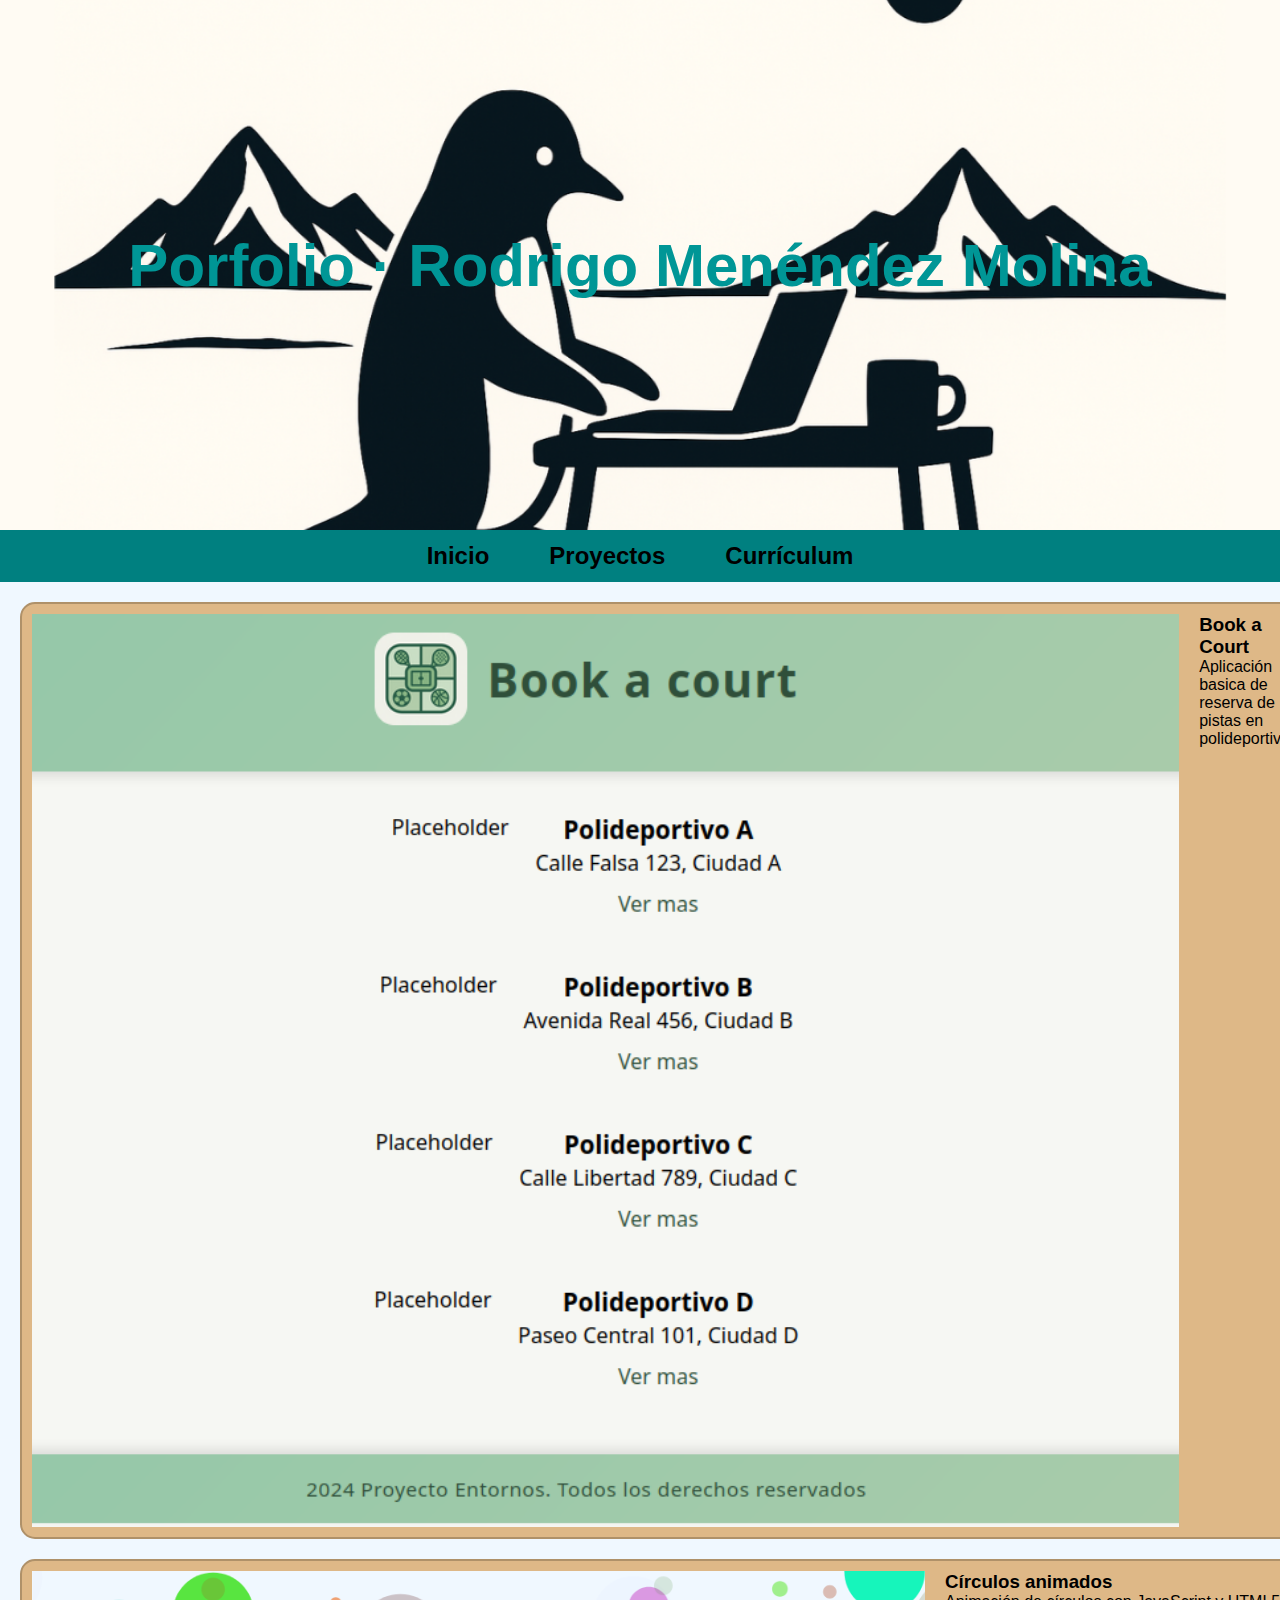
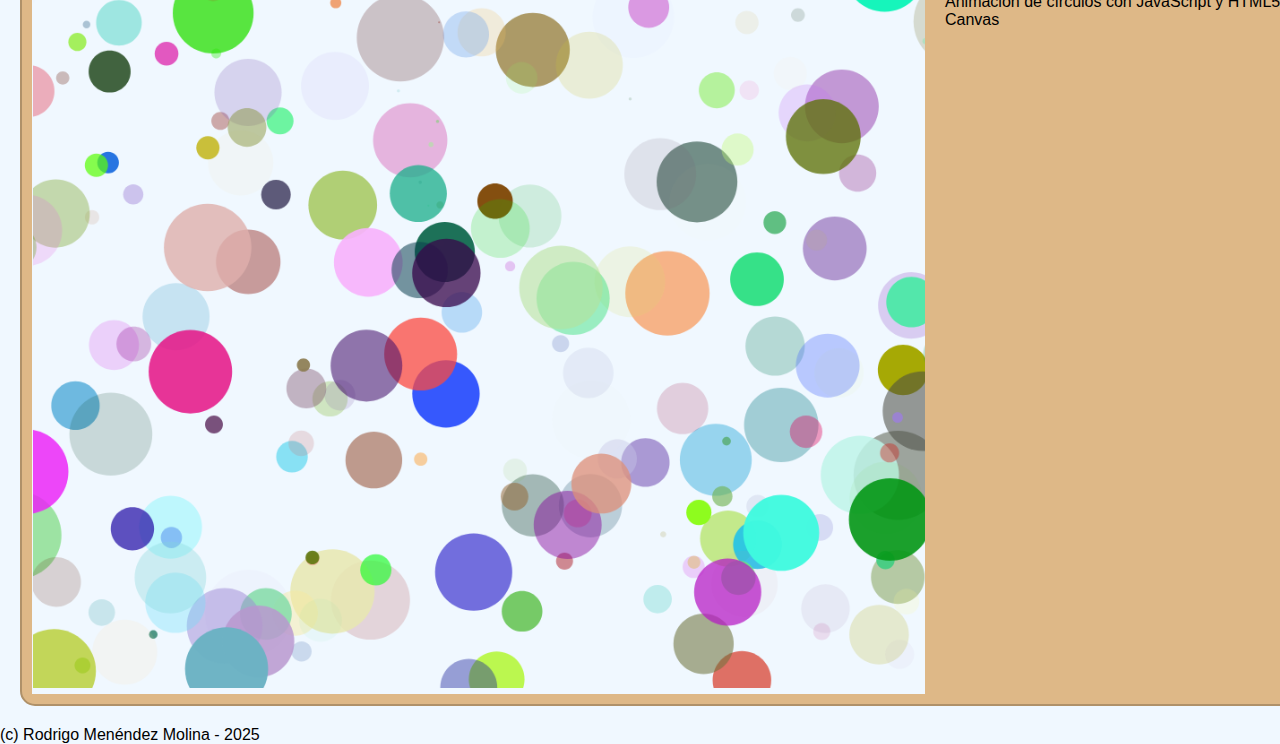
<file: index.html>
<!DOCTYPE html>
<html lang="es">
<head>
    <meta charset="UTF-8">
    <meta name="viewport" content="width=device-width, initial-scale=1.0">
    <title>Porfolio · Rodrigo Menéndez Molina</title>
    <link rel="stylesheet" href="css/estilo.css">
</head>
<body>

    <header id="top">
        <h1>Porfolio · Rodrigo Menéndez Molina</h1>
    </header>

    <nav id="menu">
        <a href="#top"><h2>Inicio</h2></a>
        <a href="#proyectos"><h2>Proyectos</h2></a>
        <a href="https://rodrigomm-555.github.io/Curriculum/"><h2>Currículum</h2></a>
    </nav>

    <section id="proyectos">

        <article onclick="location.href='bookCourt.html'" style="cursor:pointer;">
            <img src="img/BookCourt.png" alt="Imagen proyecto">
            <div>
                <h3>Book a Court</h3>
                <p>Aplicación basica de reserva de pistas en polideportivos</p>
            </div>
        </article>

        <article onclick="location.href='duelo_dragones.html'" style="cursor:pointer;">
            <img src="img/BatallaDragones.webp" alt="Imagen proyecto">
            <div>
                <h3>Duelo de dragones</h3>
                <p>Simulacion simple de terminal hecho con python</p>
            </div>
        </article>

        <article onclick="location.href='puntos.html'" style="cursor: pointer;">
            <img src="img/puntos1.PNG" alt="Imagen proyecto">
            <div>
                <h3>Lista de putnos</h3>
                <p>Lista de putnos que puede ser convertida a pdf</p>
            </div>
        </article>

        <article onclick="location.href='chatbot.html'" style="cursor: pointer;">
            <img src="img/ChatBot1.png" alt="Imagen proyecto">
            <div>
                <h3>ChatBot ollama</h3>
                <p>Chatbot hecho con quwen en ollama</p>
            </div>
        </article>

        <article onclick="location.href='circulos.html'" style="cursor: pointer;">
            <img src="img/Circulo1.png" alt="Imagen proyecto">
            <div>
                <h3>Círculos animados</h3>
                <p>Animación de círculos con JavaScript y HTML5 Canvas</p>
            </div>
        </article>

    </section>

    <footer>(c) Rodrigo Menéndez Molina - 2025</footer>

</body>
</html>
</file>
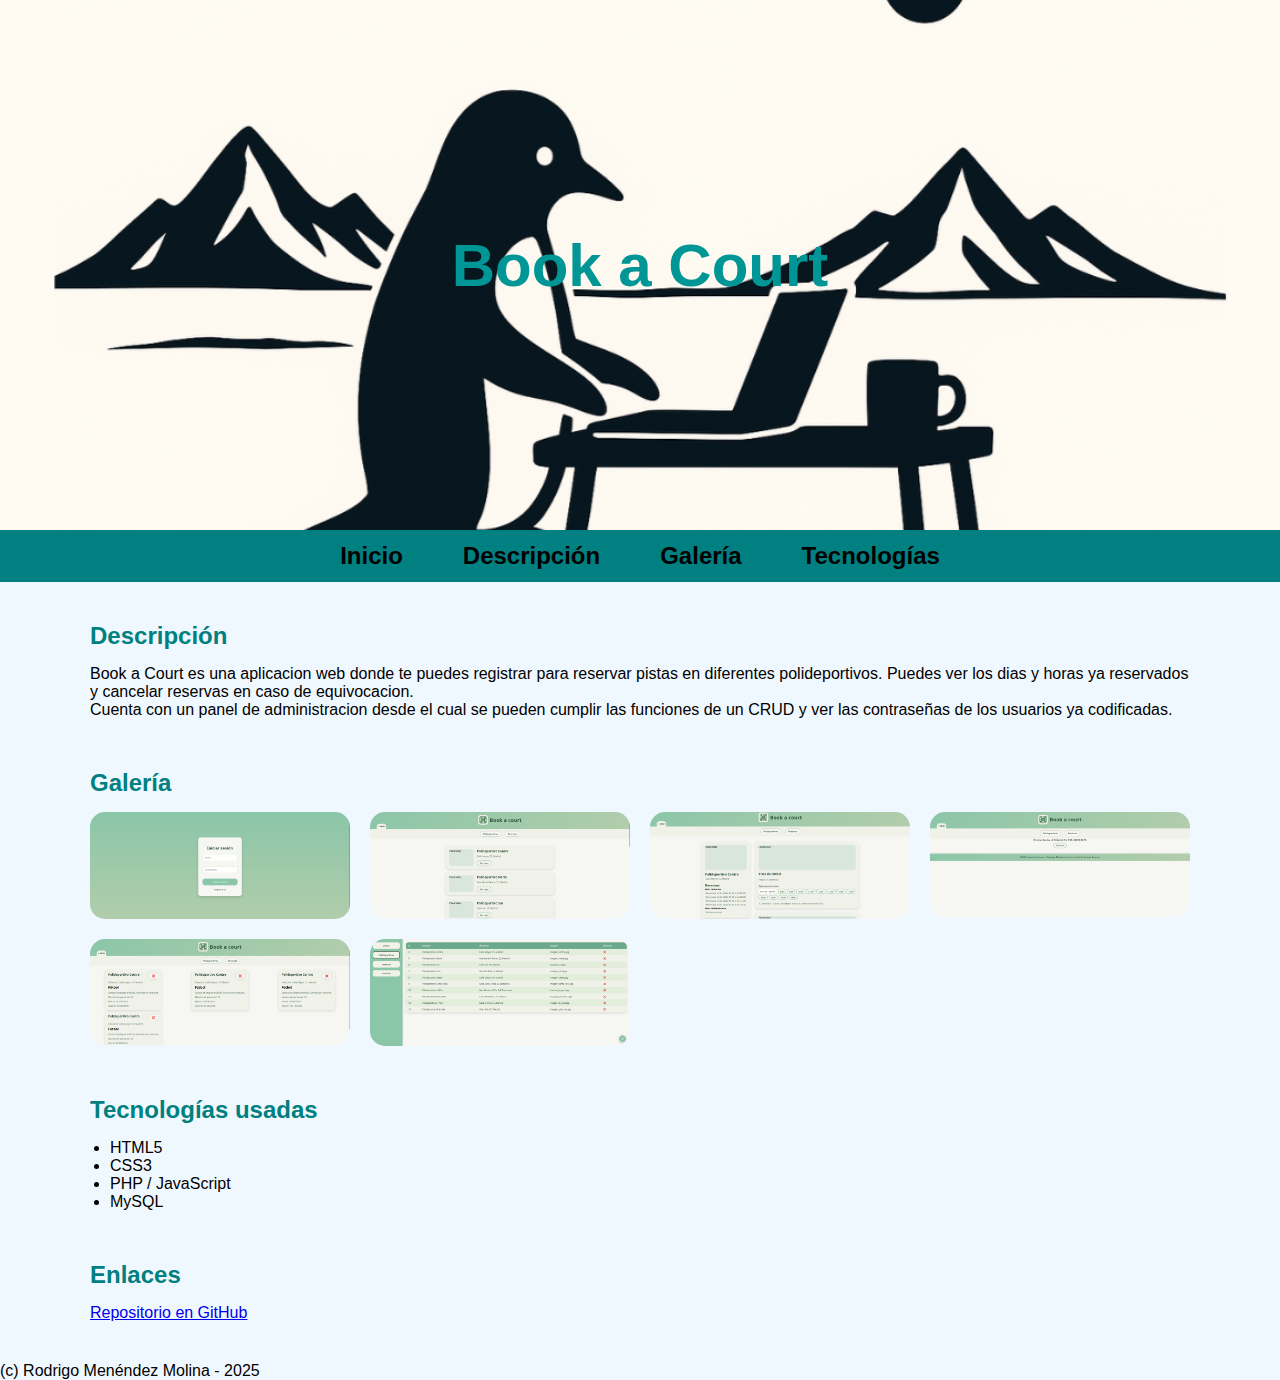
<file: bookCourt.html>
<!DOCTYPE html>
<html lang="es">
<head>
    <meta charset="UTF-8">
    <meta name="viewport" content="width=device-width, initial-scale=1.0">
    <title>Proyecto · Book a Court</title>
    <link rel="stylesheet" href="css/estilo.css">
</head>
<body>

<header>
    <h1>Book a Court</h1>
</header>

<nav id="menu">
    <a href="index.html"><h2>Inicio</h2></a>
    <a href="#descripcion"><h2>Descripción</h2></a>
    <a href="#galeria"><h2>Galería</h2></a>
    <a href="#tecnologias"><h2>Tecnologías</h2></a>
</nav>

<main style="max-width: 1100px; margin: 40px auto; padding: 0 20px;">

    <!-- DESCRIPCIÓN -->
    <section id="descripcion" style="margin-bottom: 50px;">
        <h2 style="margin-bottom: 15px; color: teal;">Descripción</h2>
        <p>
            Book a Court es una aplicacion web donde te puedes registrar para reservar pistas en diferentes polideportivos. Puedes ver los dias y horas ya reservados y cancelar reservas en caso de equivocacion.
        </p>
        <p>
            Cuenta con un panel de administracion desde el cual se pueden cumplir las funciones de un CRUD y ver las contraseñas de los usuarios ya codificadas.
        </p>
    </section>

    <!-- GALERÍA -->
    <section id="galeria" style="margin-bottom: 50px;">
        <h2 style="margin-bottom: 15px; color: teal;">Galería</h2>

        <div style="
            display: grid;
            grid-template-columns: repeat(auto-fit, minmax(250px, 1fr));
            gap: 20px;
        ">
            <img src="img/Book1.PNG" alt="Captura 1" style="width:100%; border-radius:15px;">
            <img src="img/Book2.PNG" alt="Captura 2" style="width:100%; border-radius:15px;">
            <img src="img/Book3.PNG" alt="Captura 3" style="width:100%; border-radius:15px;">
            <img src="img/Book4.PNG" alt="Captura 1" style="width:100%; border-radius:15px;">
            <img src="img/Book5.PNG" alt="Captura 2" style="width:100%; border-radius:15px;">
            <img src="img/Book6.PNG" alt="Captura 3" style="width:100%; border-radius:15px;">
        </div>
    </section>

    <!-- TECNOLOGÍAS -->
    <section id="tecnologias" style="margin-bottom: 50px;">
        <h2 style="margin-bottom: 15px; color: teal;">Tecnologías usadas</h2>

        <ul style="padding-left: 20px;">
            <li>HTML5</li>
            <li>CSS3</li>
            <li>PHP / JavaScript</li>
            <li>MySQL</li>
        </ul>
    </section>

    <!-- ENLACES -->
    <section>
        <h2 style="margin-bottom: 15px; color: teal;">Enlaces</h2>
        <p>
            <a href="https://github.com/RodrigoMM-555/Book_a_Court" target="_blank">Repositorio en GitHub</a><br>
        </p>
    </section>

</main>

<footer>(c) Rodrigo Menéndez Molina - 2025</footer>

</body>
</html>
</file>
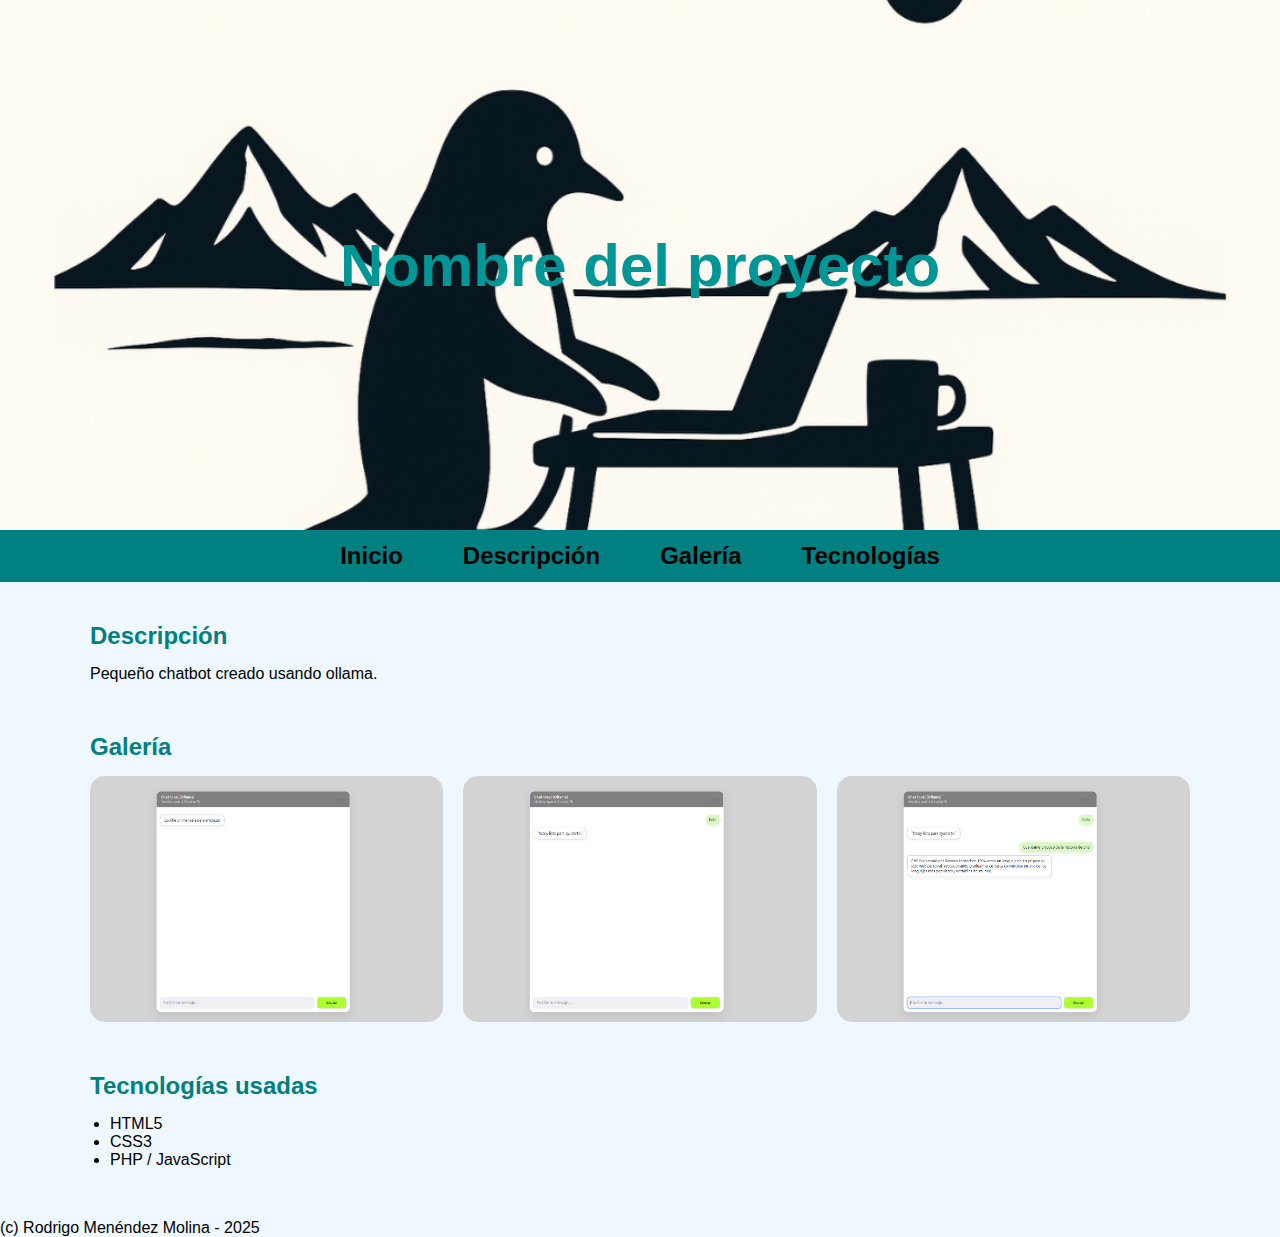
<file: cahtbot.html>
<!DOCTYPE html>
<html lang="es">
<head>
    <meta charset="UTF-8">
    <meta name="viewport" content="width=device-width, initial-scale=1.0">
    <title>Proyecto · Nombre del proyecto</title>
    <link rel="stylesheet" href="css/estilo.css">
</head>
<body>

<header>
    <h1>Nombre del proyecto</h1>
</header>

<nav id="menu">
    <a href="index.html"><h2>Inicio</h2></a>
    <a href="#descripcion"><h2>Descripción</h2></a>
    <a href="#galeria"><h2>Galería</h2></a>
    <a href="#tecnologias"><h2>Tecnologías</h2></a>
</nav>

<main style="max-width: 1100px; margin: 40px auto; padding: 0 20px;">

    <!-- DESCRIPCIÓN -->
    <section id="descripcion" style="margin-bottom: 50px;">
        <h2 style="margin-bottom: 15px; color: teal;">Descripción</h2>
        <p>
            Pequeño chatbot creado usando ollama.
        </p>
    </section>

    <!-- GALERÍA -->
    <section id="galeria" style="margin-bottom: 50px;">
        <h2 style="margin-bottom: 15px; color: teal;">Galería</h2>

        <div style="
            display: grid;
            grid-template-columns: repeat(auto-fit, minmax(250px, 1fr));
            gap: 20px;
        ">
            <img src="img/ChatBot1.png" alt="Captura 1" style="width:100%; border-radius:15px;">
            <img src="img/ChatBot2.png" alt="Captura 2" style="width:100%; border-radius:15px;">
            <img src="img/ChatBot3.png" alt="Captura 3" style="width:100%; border-radius:15px;">
        </div>
    </section>

    <!-- TECNOLOGÍAS -->
    <section id="tecnologias" style="margin-bottom: 50px;">
        <h2 style="margin-bottom: 15px; color: teal;">Tecnologías usadas</h2>

        <ul style="padding-left: 20px;">
            <li>HTML5</li>
            <li>CSS3</li>
            <li>PHP / JavaScript</li>
        </ul>
    </section>

</main>

<footer>(c) Rodrigo Menéndez Molina - 2025</footer>

</body>
</html>
</file>
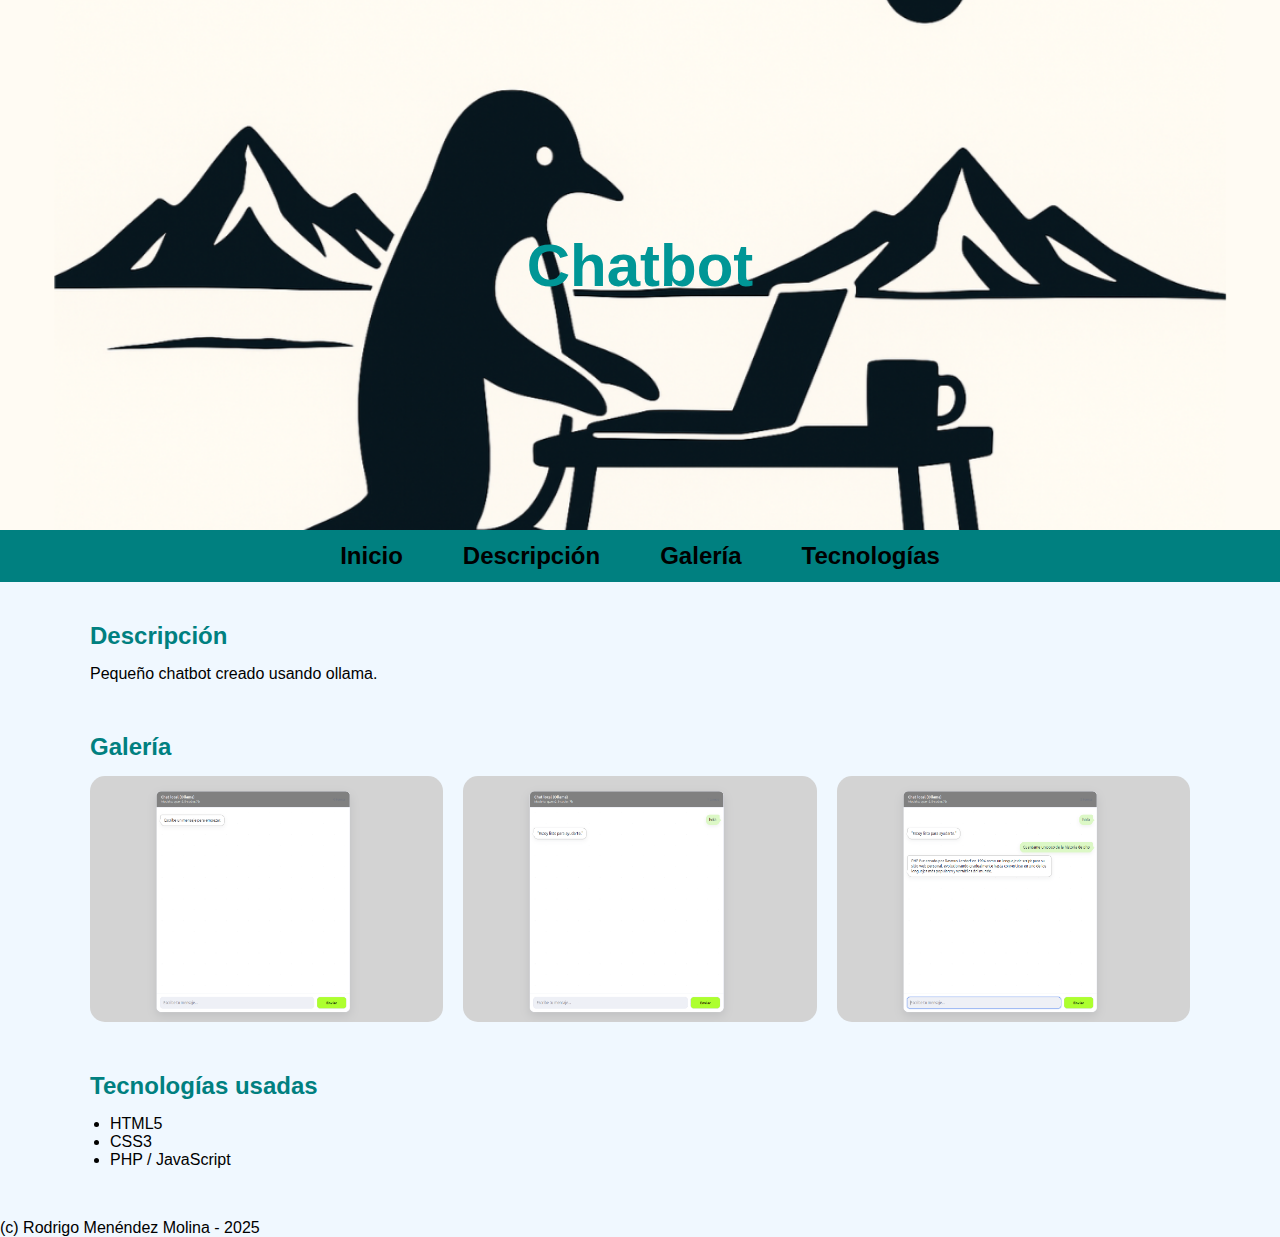
<file: chatbot.html>
<!DOCTYPE html>
<html lang="es">
<head>
    <meta charset="UTF-8">
    <meta name="viewport" content="width=device-width, initial-scale=1.0">
    <title>Proyecto · Chatbot</title>
    <link rel="stylesheet" href="css/estilo.css">
</head>
<body>

<header>
    <h1>Chatbot</h1>
</header>

<nav id="menu">
    <a href="index.html"><h2>Inicio</h2></a>
    <a href="#descripcion"><h2>Descripción</h2></a>
    <a href="#galeria"><h2>Galería</h2></a>
    <a href="#tecnologias"><h2>Tecnologías</h2></a>
</nav>

<main style="max-width: 1100px; margin: 40px auto; padding: 0 20px;">

    <!-- DESCRIPCIÓN -->
    <section id="descripcion" style="margin-bottom: 50px;">
        <h2 style="margin-bottom: 15px; color: teal;">Descripción</h2>
        <p>
            Pequeño chatbot creado usando ollama.
        </p>
    </section>

    <!-- GALERÍA -->
    <section id="galeria" style="margin-bottom: 50px;">
        <h2 style="margin-bottom: 15px; color: teal;">Galería</h2>

        <div style="
            display: grid;
            grid-template-columns: repeat(auto-fit, minmax(250px, 1fr));
            gap: 20px;
        ">
            <img src="img/ChatBot1.png" alt="Captura 1" style="width:100%; border-radius:15px;">
            <img src="img/ChatBot2.png" alt="Captura 2" style="width:100%; border-radius:15px;">
            <img src="img/ChatBot3.png" alt="Captura 3" style="width:100%; border-radius:15px;">
        </div>
    </section>

    <!-- TECNOLOGÍAS -->
    <section id="tecnologias" style="margin-bottom: 50px;">
        <h2 style="margin-bottom: 15px; color: teal;">Tecnologías usadas</h2>

        <ul style="padding-left: 20px;">
            <li>HTML5</li>
            <li>CSS3</li>
            <li>PHP / JavaScript</li>
        </ul>
    </section>

</main>

<footer>(c) Rodrigo Menéndez Molina - 2025</footer>

</body>
</html>
</file>
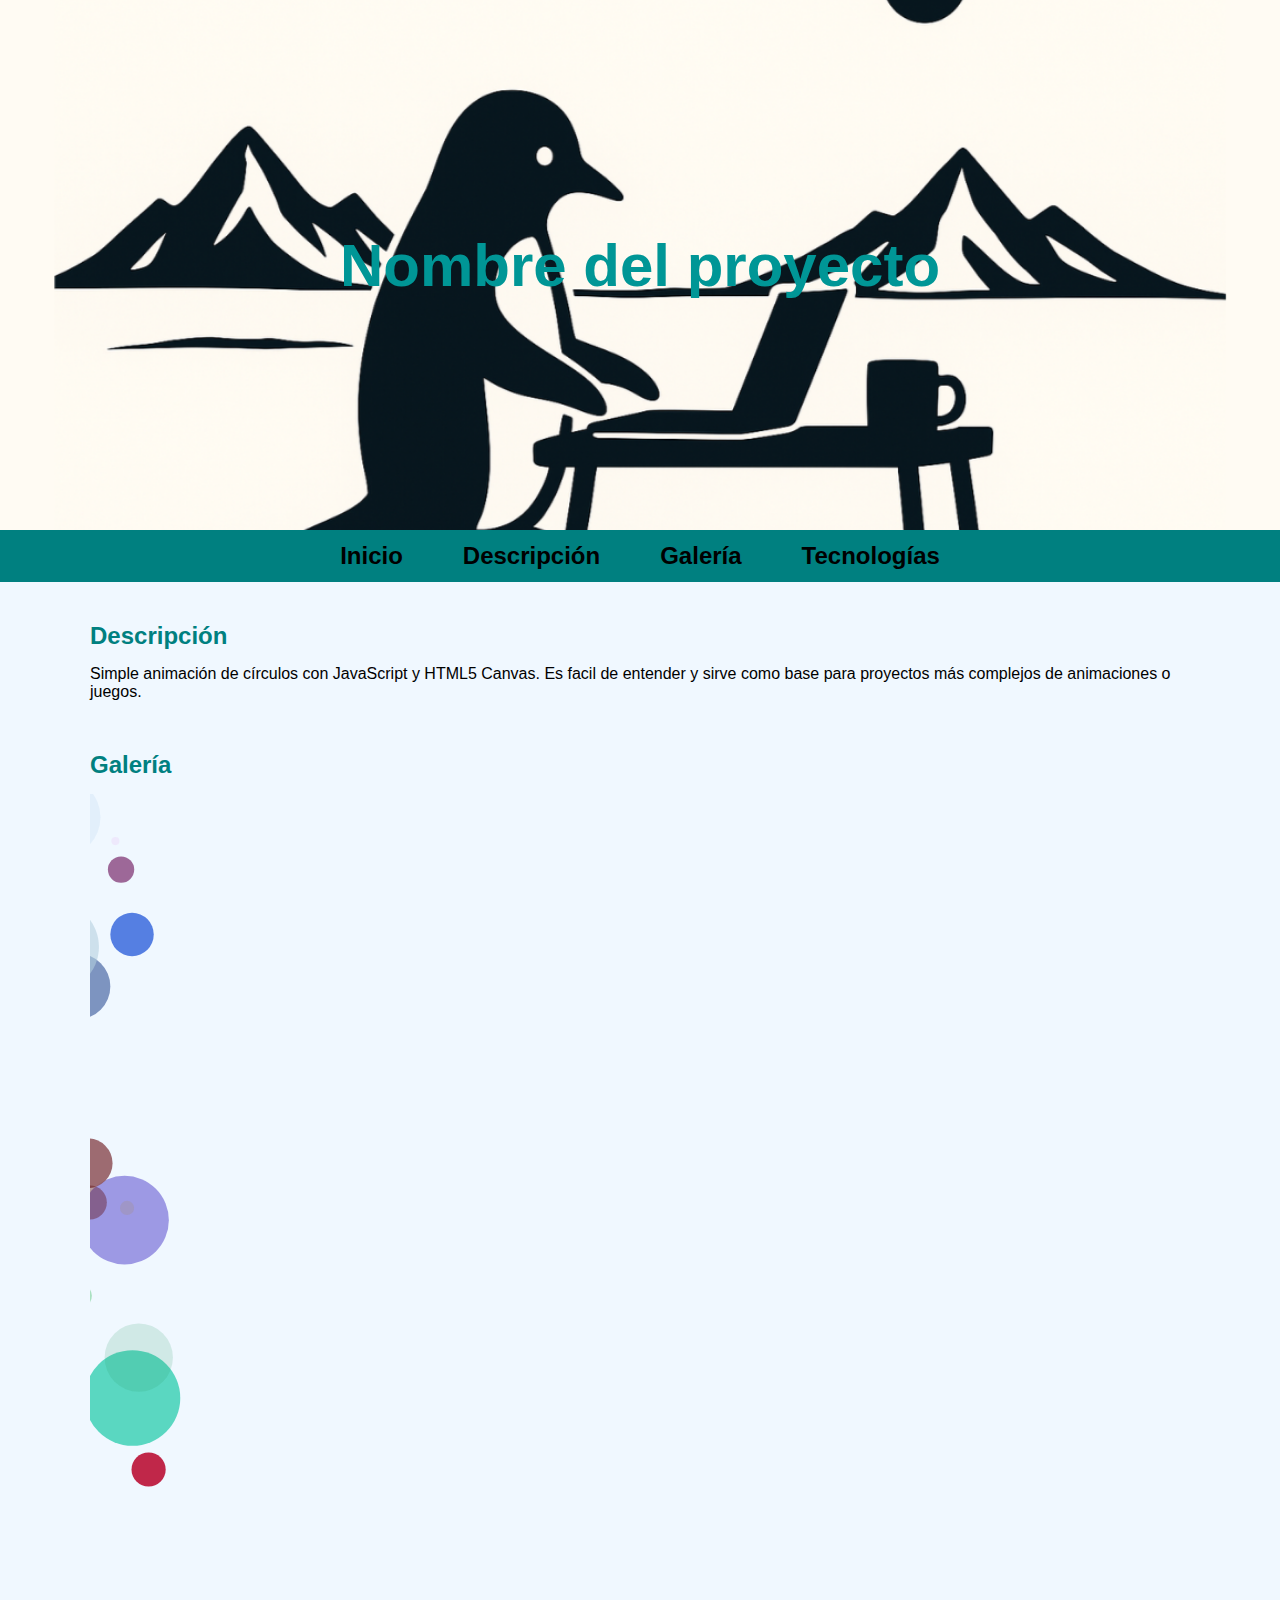
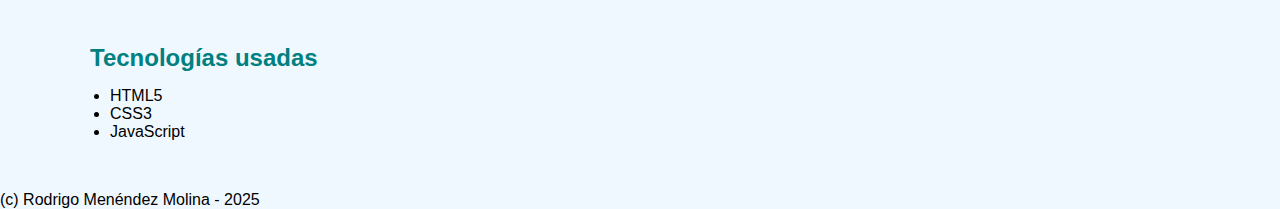
<file: circulos.html>
<!DOCTYPE html>
<html lang="es">
<head>
    <meta charset="UTF-8">
    <meta name="viewport" content="width=device-width, initial-scale=1.0">
    <title>Proyecto · Nombre del proyecto</title>
    <link rel="stylesheet" href="css/estilo.css">
</head>
<body>

<header>
    <h1>Nombre del proyecto</h1>
</header>

<nav id="menu">
    <a href="index.html"><h2>Inicio</h2></a>
    <a href="#descripcion"><h2>Descripción</h2></a>
    <a href="#galeria"><h2>Galería</h2></a>
    <a href="#tecnologias"><h2>Tecnologías</h2></a>
</nav>

<main style="max-width: 1100px; margin: 40px auto; padding: 0 20px;">

    <!-- DESCRIPCIÓN -->
    <section id="descripcion" style="margin-bottom: 50px;">
        <h2 style="margin-bottom: 15px; color: teal;">Descripción</h2>
        <p>
            Simple animación de círculos con JavaScript y HTML5 Canvas.
            Es facil de entender y sirve como base para proyectos más complejos de animaciones o juegos.
        </p>
    </section>

    <!-- GALERÍA -->
    <section id="galeria" style="margin-bottom: 50px;">
        <h2 style="margin-bottom: 15px; color: teal;">Galería</h2>

        <div style="
            display: grid;
            grid-template-columns: repeat(auto-fit, minmax(250px, 1fr));
            gap: 20px;
        ">
        <canvas></canvas>
        </div>
    </section>

    <!-- TECNOLOGÍAS -->
    <section id="tecnologias" style="margin-bottom: 50px;">
        <h2 style="margin-bottom: 15px; color: teal;">Tecnologías usadas</h2>

        <ul style="padding-left: 20px;">
            <li>HTML5</li>
            <li>CSS3</li>
            <li>JavaScript</li>
        </ul>
    </section>

</main>

<footer>(c) Rodrigo Menéndez Molina - 2025</footer>

    <script>
        let lienzo = document.querySelector("canvas");
        let contexto = lienzo.getContext("2d");

        lienzo.width = 1000
        lienzo.height = 800;

        let circulos = [];

        function crearCirculo() {

            // Posicion y tamaño aleatorio
            let radio = Math.random() * 50;
            let x = -radio; // Empieza fuera del canvas (lado izquierdo)
            let y = Math.random() * lienzo.height;

            // Color aleatorio
            let rojo = Math.round(Math.random() * 255);
            let verde = Math.round(Math.random() * 255);
            let azul = Math.round(Math.random() * 255);
            let alpha = Math.random().toFixed(2); // número entre 0 y 1 con 2 decimales
            let color = "rgba(" + rojo + ", " + verde + "," + azul + "," + alpha + ")";

            let velocidad = Math.random() * 2 + 1;

            circulos.push({
                x: x,
                y: y,
                radio: radio,
                color: color,
                velocidad: velocidad
            });

            
        }

        // Genera círculos constantemente
        setInterval(crearCirculo, 50);

        function animar() {

            contexto.clearRect(0, 0, lienzo.width, lienzo.height);

            for (let i = 0; i < circulos.length; i++) {

                circulos[i].x += circulos[i].velocidad;

                contexto.fillStyle = circulos[i].color;
                contexto.beginPath();
                contexto.arc(circulos[i].x, circulos[i].y, circulos[i].radio, 0, Math.PI * 2);
                contexto.fill();
            }

            // Eliminar los que ya están fuera completamente
            for (let i = 0; i < circulos.length; i++) {
                if (circulos[i].x - circulos[i].radio > lienzo.width) {
                    circulos.splice(i, 1);
                    i--;
                }
            }

            requestAnimationFrame(animar);
        }

        animar();
    </script>

</body>
</html>
</file>
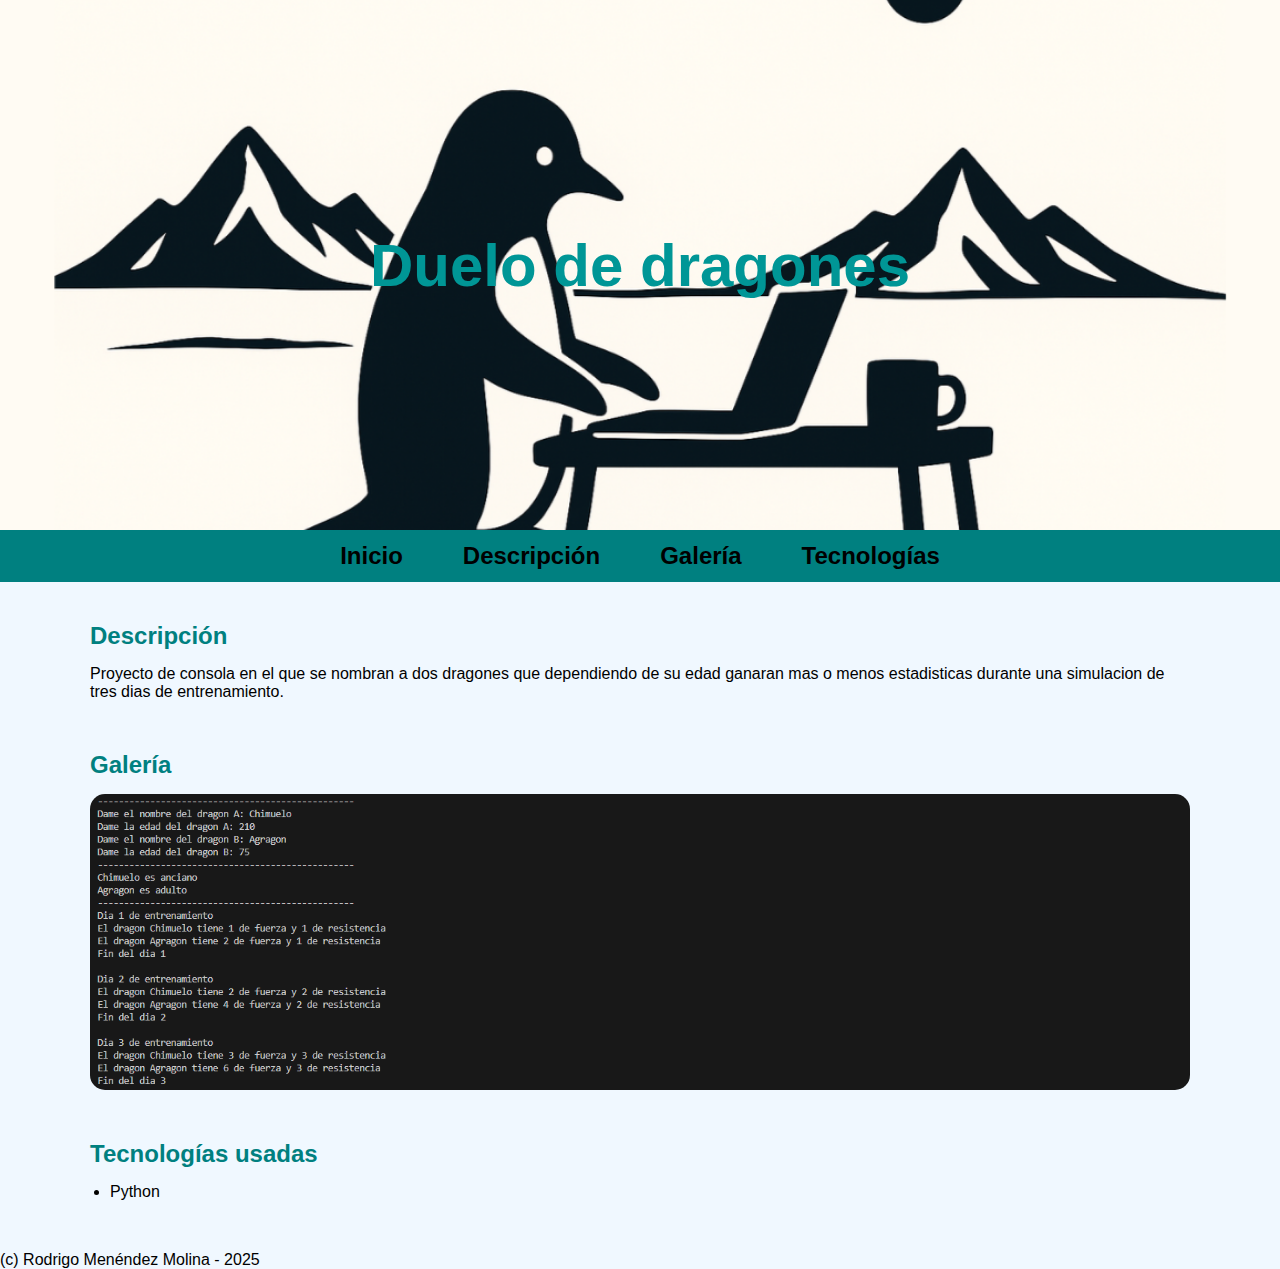
<file: duelo_dragones.html>
<!DOCTYPE html>
<html lang="es">
<head>
    <meta charset="UTF-8">
    <meta name="viewport" content="width=device-width, initial-scale=1.0">
    <title>Proyecto · Duelo de dragones</title>
    <link rel="stylesheet" href="css/estilo.css">
</head>
<body>

<header>
    <h1>Duelo de dragones</h1>
</header>

<nav id="menu">
    <a href="index.html"><h2>Inicio</h2></a>
    <a href="#descripcion"><h2>Descripción</h2></a>
    <a href="#galeria"><h2>Galería</h2></a>
    <a href="#tecnologias"><h2>Tecnologías</h2></a>
</nav>

<main style="max-width: 1100px; margin: 40px auto; padding: 0 20px;">

    <!-- DESCRIPCIÓN -->
    <section id="descripcion" style="margin-bottom: 50px;">
        <h2 style="margin-bottom: 15px; color: teal;">Descripción</h2>
        <p>
            Proyecto de consola en el que se nombran a dos dragones que dependiendo de su edad ganaran mas o menos estadisticas durante una simulacion de tres dias de entrenamiento.
        </p>
    </section>

    <!-- GALERÍA -->
    <section id="galeria" style="margin-bottom: 50px;">
        <h2 style="margin-bottom: 15px; color: teal;">Galería</h2>

        <div style="
            display: grid;
            grid-template-columns: repeat(auto-fit, minmax(250px, 1fr));
            gap: 20px;
        ">
            <img src="img/dragones.PNG" alt="Captura 1" style="width:100%; border-radius:15px;">
        </div>
    </section>

    <!-- TECNOLOGÍAS -->
    <section id="tecnologias" style="margin-bottom: 50px;">
        <h2 style="margin-bottom: 15px; color: teal;">Tecnologías usadas</h2>

        <ul style="padding-left: 20px;">
            <li>Python</li>
        </ul>
    </section>

</main>

<footer>(c) Rodrigo Menéndez Molina - 2025</footer>

</body>
</html>
</file>
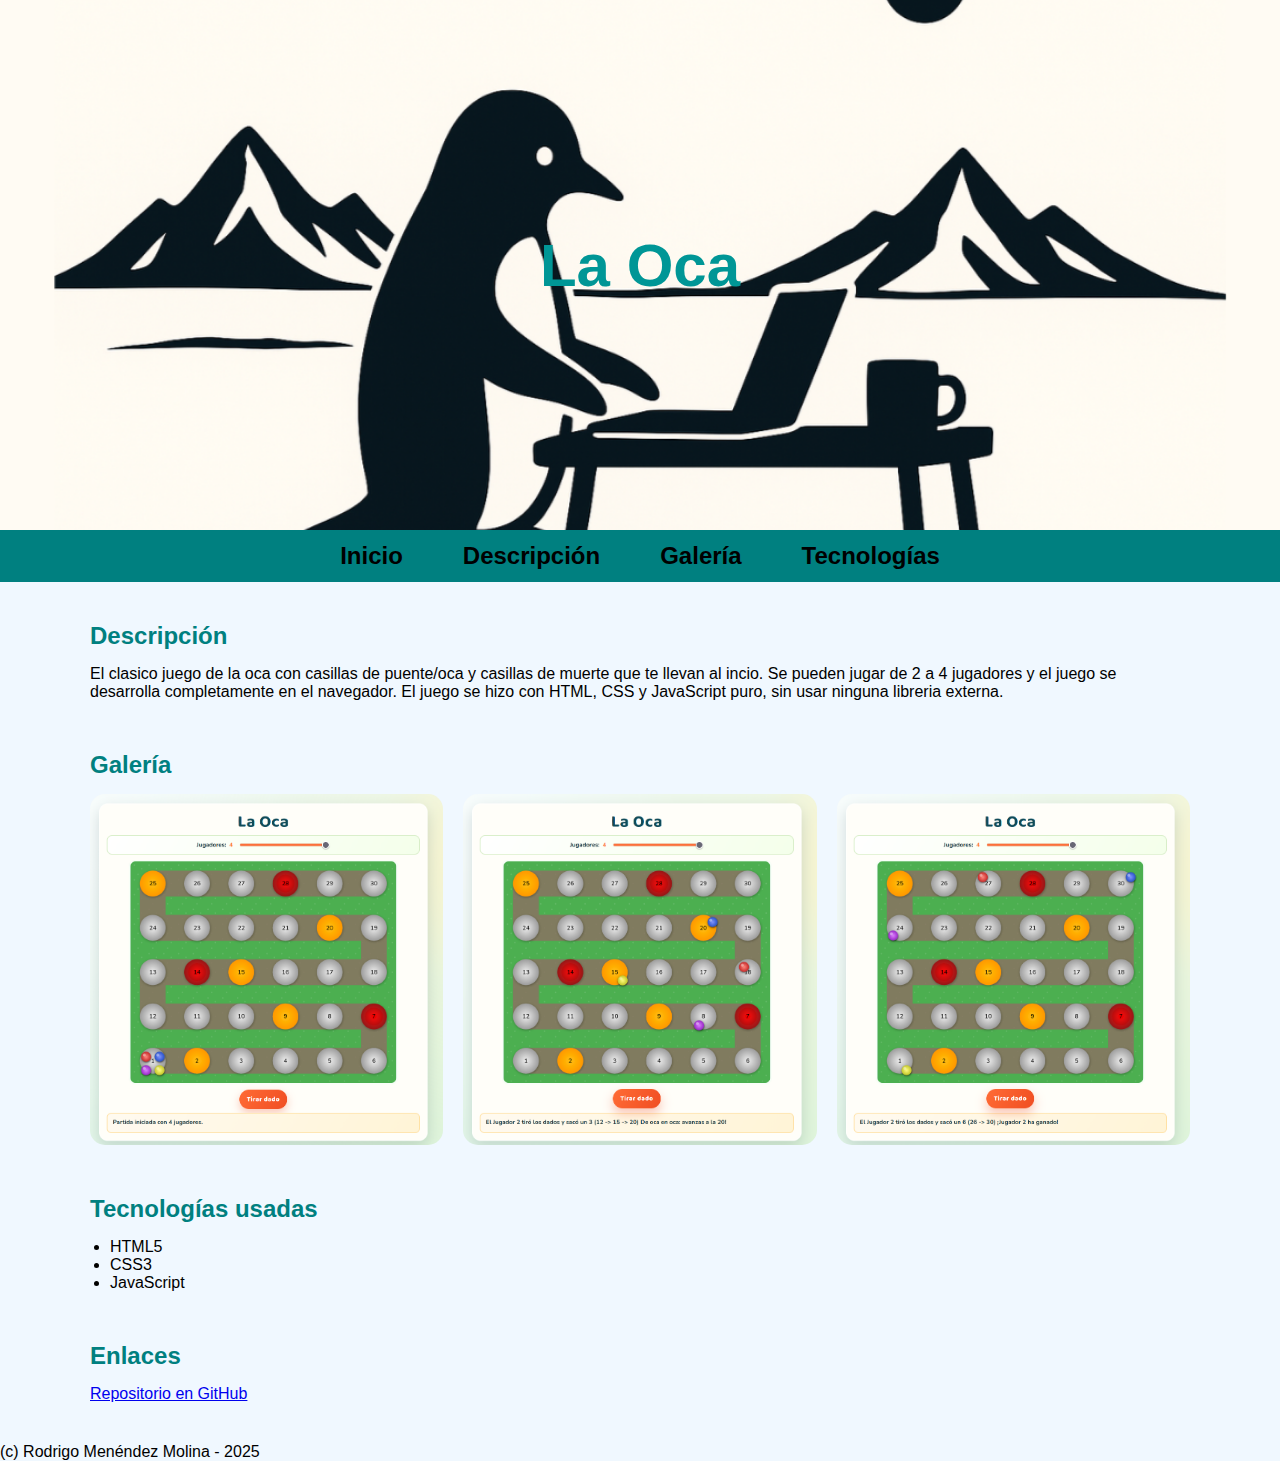
<file: laOca.html>
<!DOCTYPE html>
<html lang="es">
<head>
    <meta charset="UTF-8">
    <meta name="viewport" content="width=device-width, initial-scale=1.0">
    <title>Proyecto · La Oca</title>
    <link rel="stylesheet" href="css/estilo.css">
</head>
<body>

<header>
    <h1>La Oca</h1>
</header>

<nav id="menu">
    <a href="index.html"><h2>Inicio</h2></a>
    <a href="#descripcion"><h2>Descripción</h2></a>
    <a href="#galeria"><h2>Galería</h2></a>
    <a href="#tecnologias"><h2>Tecnologías</h2></a>
</nav>

<main style="max-width: 1100px; margin: 40px auto; padding: 0 20px;">

    <!-- DESCRIPCIÓN -->
    <section id="descripcion" style="margin-bottom: 50px;">
        <h2 style="margin-bottom: 15px; color: teal;">Descripción</h2>
        <p>
            El clasico juego de la oca con casillas de puente/oca y casillas de muerte que te llevan al incio. Se pueden jugar de 2 a 4 jugadores y el juego se desarrolla completamente en el navegador. El juego se hizo con HTML, CSS y JavaScript puro, sin usar ninguna libreria externa.
        </p>
    </section>

    <!-- GALERÍA -->
    <section id="galeria" style="margin-bottom: 50px;">
        <h2 style="margin-bottom: 15px; color: teal;">Galería</h2>

        <div style="
            display: grid;
            grid-template-columns: repeat(auto-fit, minmax(250px, 1fr));
            gap: 20px;
        ">
            <img src="img/1laOca.png" alt="Captura 1" style="width:100%; border-radius:15px;">
            <img src="img/2laOca.png" alt="Captura 2" style="width:100%; border-radius:15px;">
            <img src="img/3laOca.png" alt="Captura 3" style="width:100%; border-radius:15px;">
        </div>
    </section>

    <!-- TECNOLOGÍAS -->
    <section id="tecnologias" style="margin-bottom: 50px;">
        <h2 style="margin-bottom: 15px; color: teal;">Tecnologías usadas</h2>

        <ul style="padding-left: 20px;">
            <li>HTML5</li>
            <li>CSS3</li>
            <li>JavaScript</li>
        </ul>
    </section>

    <!-- ENLACES -->
    <section>
        <h2 style="margin-bottom: 15px; color: teal;">Enlaces</h2>
        <p>
            <a href="https://github.com/rodrigoMM-555/Oca" target="_blank">Repositorio en GitHub</a><br>
        </p>
    </section>

</main>

<footer>(c) Rodrigo Menéndez Molina - 2025</footer>

</body>
</html>
</file>
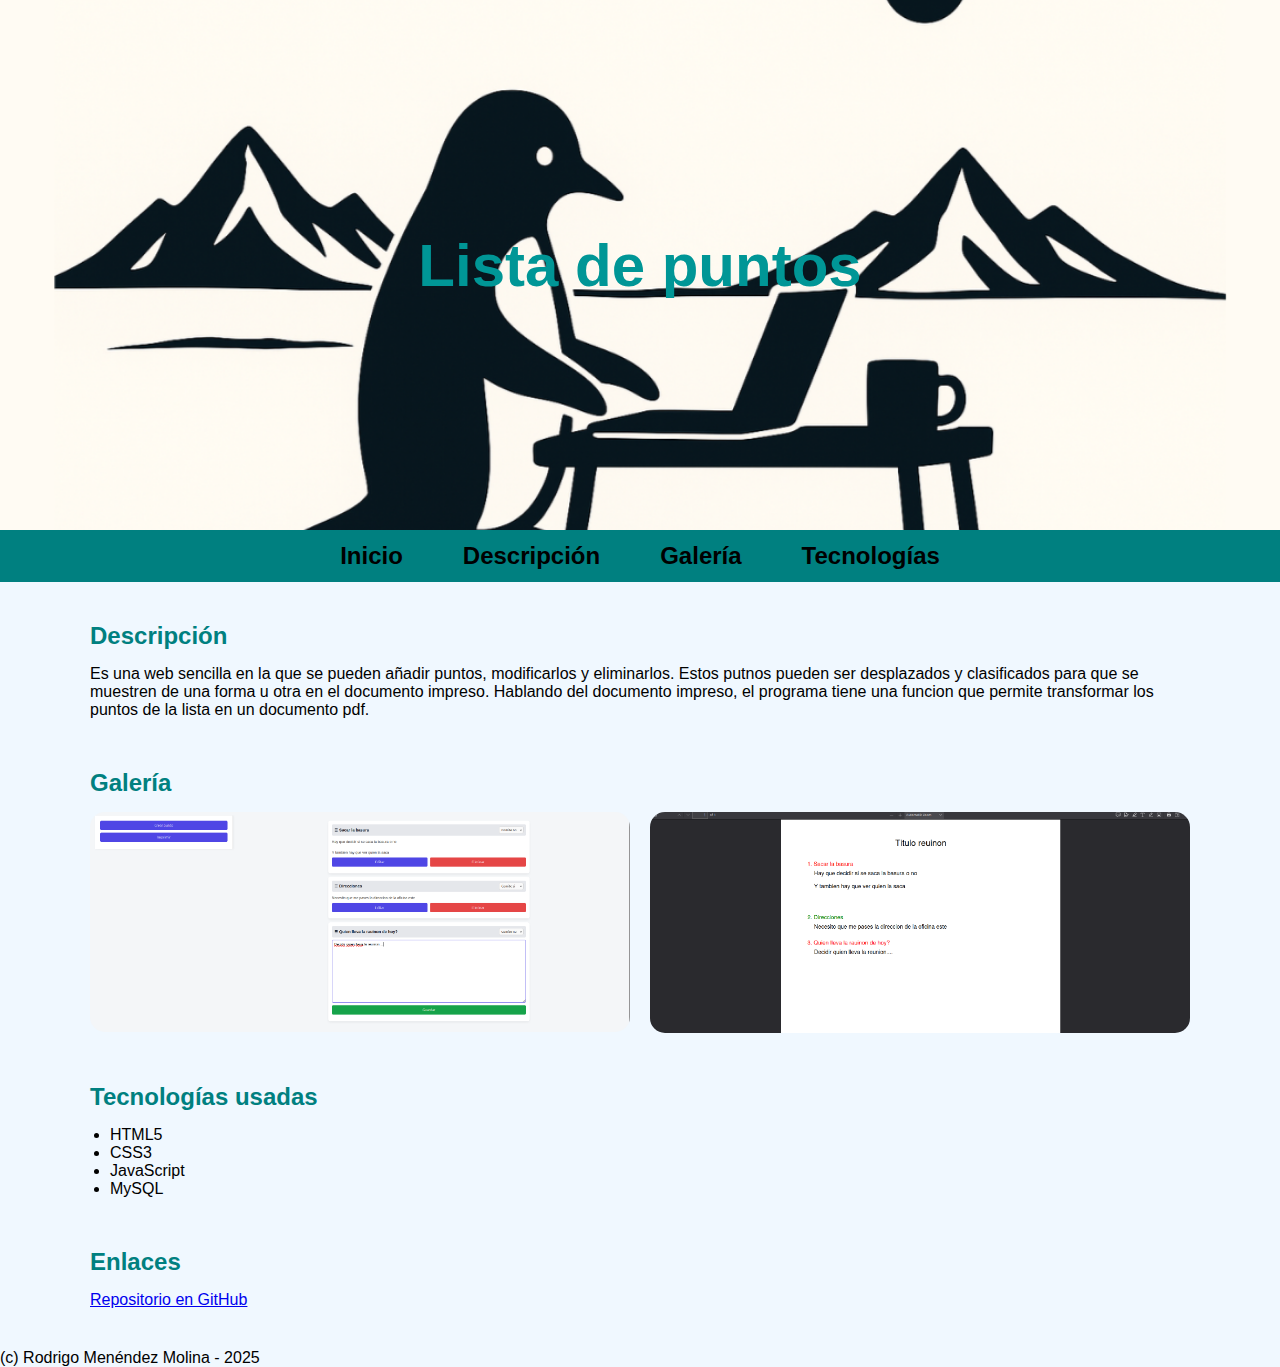
<file: puntos.html>
<!DOCTYPE html>
<html lang="es">
<head>
    <meta charset="UTF-8">
    <meta name="viewport" content="width=device-width, initial-scale=1.0">
    <title>Proyecto · Lista de puntos</title>
    <link rel="stylesheet" href="css/estilo.css">
</head>
<body>

<header>
    <h1>Lista de puntos</h1>
</header>

<nav id="menu">
    <a href="index.html"><h2>Inicio</h2></a>
    <a href="#descripcion"><h2>Descripción</h2></a>
    <a href="#galeria"><h2>Galería</h2></a>
    <a href="#tecnologias"><h2>Tecnologías</h2></a>
</nav>

<main style="max-width: 1100px; margin: 40px auto; padding: 0 20px;">

    <!-- DESCRIPCIÓN -->
    <section id="descripcion" style="margin-bottom: 50px;">
        <h2 style="margin-bottom: 15px; color: teal;">Descripción</h2>
        <p>
            Es una web sencilla en la que se pueden añadir puntos, modificarlos y eliminarlos. Estos putnos pueden ser desplazados y clasificados para que se muestren de una forma u otra en el documento impreso.
            Hablando del documento impreso, el programa tiene una funcion que permite transformar los puntos de la lista en un documento pdf. 
        </p>
    </section>

    <!-- GALERÍA -->
    <section id="galeria" style="margin-bottom: 50px;">
        <h2 style="margin-bottom: 15px; color: teal;">Galería</h2>

        <div style="
            display: grid;
            grid-template-columns: repeat(auto-fit, minmax(250px, 1fr));
            gap: 20px;
        ">
            <img src="img/puntos1.PNG" alt="Captura 1" style="width:100%; border-radius:15px;">
            <img src="img/puntos2.PNG" alt="Captura 2" style="width:100%; border-radius:15px;">
        </div>
    </section>

    <!-- TECNOLOGÍAS -->
    <section id="tecnologias" style="margin-bottom: 50px;">
        <h2 style="margin-bottom: 15px; color: teal;">Tecnologías usadas</h2>

        <ul style="padding-left: 20px;">
            <li>HTML5</li>
            <li>CSS3</li>
            <li>JavaScript</li>
            <li>MySQL</li>
        </ul>
    </section>

    <!-- ENLACES -->
    <section>
        <h2 style="margin-bottom: 15px; color: teal;">Enlaces</h2>
        <p>
            <a href="https://github.com/RodrigoMM-555/Puntos_reunion" target="_blank">Repositorio en GitHub</a><br>
        </p>
    </section>

</main>

<footer>(c) Rodrigo Menéndez Molina - 2025</footer>

</body>
</html>
</file>
<file: css/estilo.css>
* {
    margin: 0;
    padding: 0;
}
html{
    font-family:Arial, Helvetica, sans-serif;
    background: aliceblue ;
}
header {
    background-image: url('../img/Banner.png');
    background-size: cover;
    background-position: center;
    min-height: 50vh; 
    display: flex;
    flex-direction: column;
    justify-content: center;
    align-items: center;
    text-align: center;
    color: rgb(0, 150, 150);
    padding: 40px 20px;
    font-size: 30px;
}
 
/*Menu*/
#menu{
    position: sticky;
    top: 0;
    width: 100%;
    display: flex;
    flex-direction: row;
    justify-content: center;
    background: teal;
    margin: 0;
    padding: 12px 0;
}
#menu a {
    margin-inline: 30px;
    text-decoration: none;
    transition: 0.3s;
    color: black;
}
#menu a:hover {
    color:lightgray;
    transform: translateY(-2px);
}

/*Proyectos*/
#proyectos{
    display: grid;
    grid-template-columns: repeat(4,1fr);
    margin: 20px;
    gap: 20px;
}
#proyectos article{
    background: burlywood;
    border-radius: 15px;
    border: 2px solid rgb(175, 145, 105);
    transition: 0.5s;
    padding: 10px;
    display: flex;
    flex-direction: row;
}
#proyectos article:hover {
    transform:scale(102%);
}
#proyectos img{
    padding-right: 20px;
}
</file>
